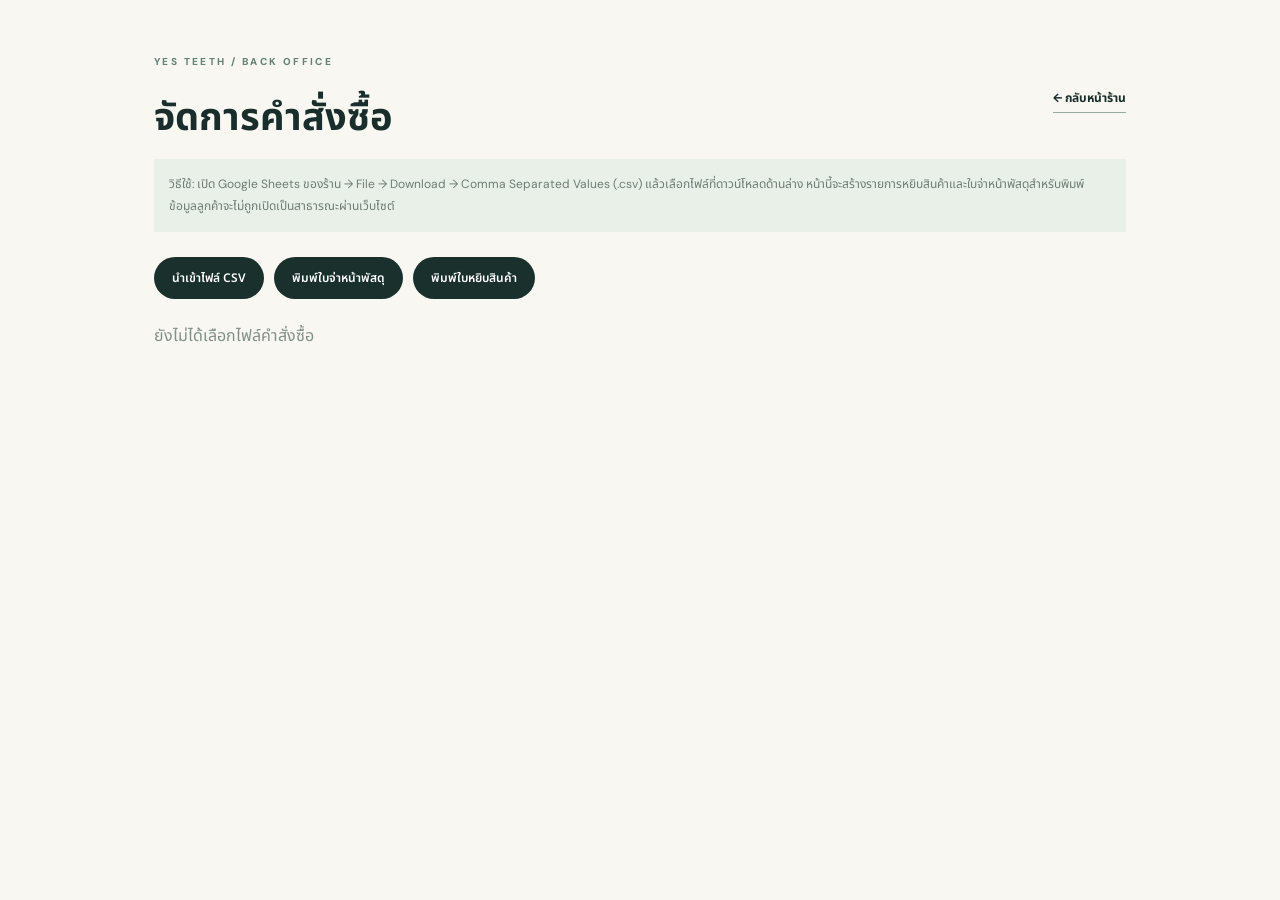
<file: admin.html>
<!DOCTYPE html><html lang="th"><head><meta charset="UTF-8"><meta name="viewport" content="width=device-width,initial-scale=1"><title>จัดการคำสั่งซื้อ | YES TEETH</title><link rel="stylesheet" href="style.css"><style>
.admin-wrap{max-width:1100px;margin:auto;padding:55px 5vw}.admin-top{display:flex;justify-content:space-between;align-items:center;gap:20px;flex-wrap:wrap}.admin-top h1{font-size:38px;margin:0}.admin-tools{display:flex;gap:10px;flex-wrap:wrap;margin:25px 0}.admin-tools button,.admin-tools label{background:#19302d;color:white;border:0;border-radius:25px;padding:12px 18px;font:600 12px 'Noto Sans Thai';cursor:pointer}.admin-tools input{display:none}.admin-note{font-size:12px;line-height:1.8;color:#6e7d74;background:#e8f0e8;padding:15px}.order-table{width:100%;border-collapse:collapse;background:white;font-size:12px;margin-top:20px}.order-table th,.order-table td{padding:12px;text-align:left;border-bottom:1px solid #e9eee9;vertical-align:top}.order-table th{background:#dcebe1}.status-select{padding:7px;border:1px solid #d8e0d8;border-radius:5px}.label-grid{display:grid;grid-template-columns:repeat(2,1fr);gap:15px;margin-top:25px}.shipping-label{background:white;border:1px dashed #83948a;padding:20px;break-inside:avoid}.shipping-label h3{margin:0 0 12px;font-size:15px}.shipping-label p{font-size:12px;line-height:1.8;margin:5px 0}.pick{margin-top:12px;padding-top:10px;border-top:1px solid #ddd}.pick label{font-size:12px;display:block;margin:8px 0}.muted{color:#819087}@media print{.no-print,.admin-note{display:none!important}.admin-wrap{padding:0}.shipping-label{border:1px solid #777}.label-grid{display:block}.shipping-label{margin-bottom:12px}}@media(max-width:700px){.order-table{font-size:10px}.order-table th,.order-table td{padding:7px}.label-grid{grid-template-columns:1fr}}
</style></head><body><div class="admin-wrap"><div class="admin-top"><div><p class="eyebrow">YES TEETH / BACK OFFICE</p><h1>จัดการคำสั่งซื้อ</h1></div><a class="text-link no-print" href="index.html">← กลับหน้าร้าน</a></div>
<p class="admin-note no-print">วิธีใช้: เปิด Google Sheets ของร้าน → File → Download → Comma Separated Values (.csv) แล้วเลือกไฟล์ที่ดาวน์โหลดด้านล่าง หน้านี้จะสร้างรายการหยิบสินค้าและใบจ่าหน้าพัสดุสำหรับพิมพ์ ข้อมูลลูกค้าจะไม่ถูกเปิดเป็นสาธารณะผ่านเว็บไซต์</p>
<div class="admin-tools no-print"><label>นำเข้าไฟล์ CSV<input id="csv-file" type="file" accept=".csv,text/csv"></label><button id="print-labels">พิมพ์ใบจ่าหน้าพัสดุ</button><button id="print-pick">พิมพ์ใบหยิบสินค้า</button></div>
<div id="summary" class="muted">ยังไม่ได้เลือกไฟล์คำสั่งซื้อ</div><div id="orders"></div><div id="labels" class="label-grid"></div></div><script src="admin.js"></script></body></html>
</file>
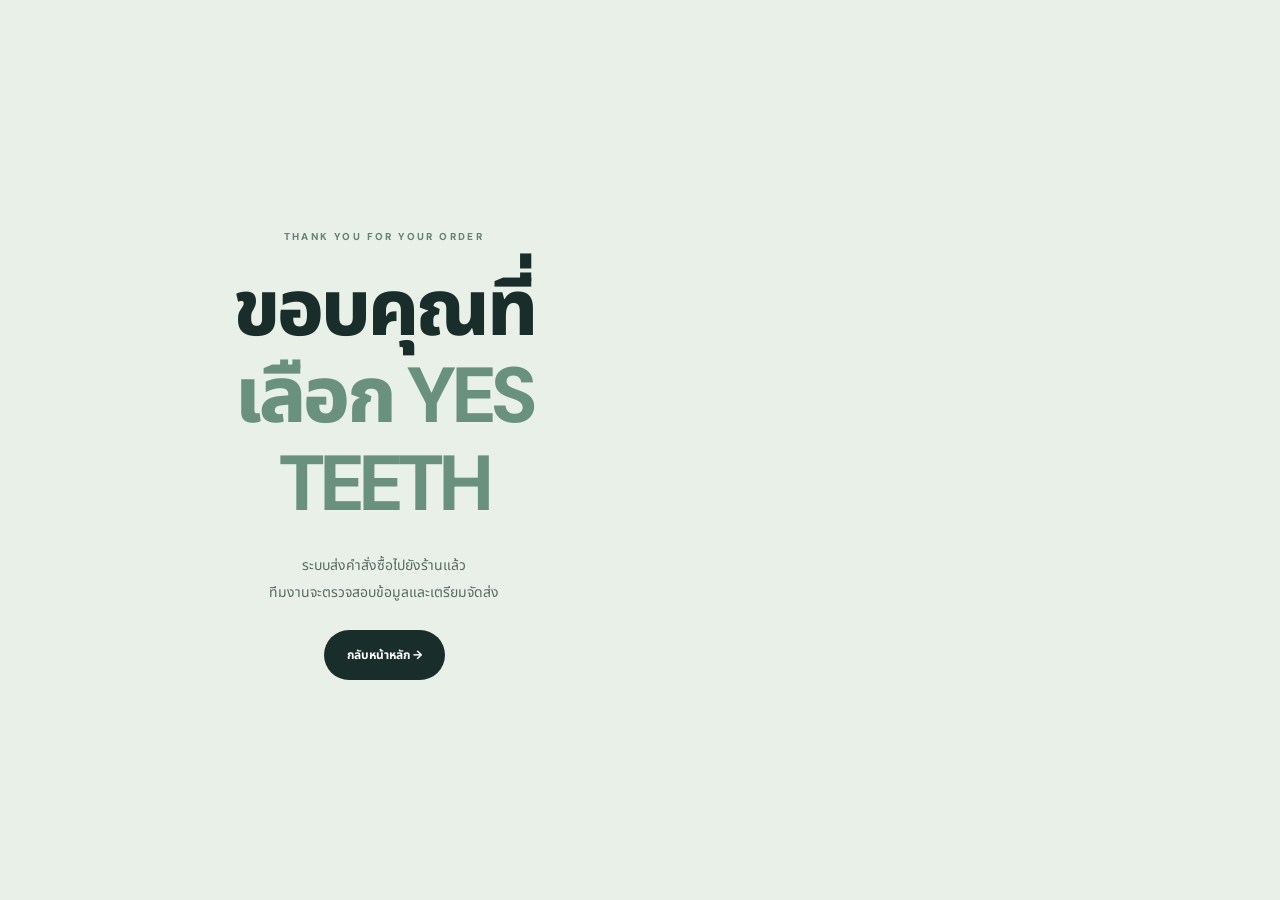
<file: thankyou.html>
<!DOCTYPE html><html lang="th"><head><meta charset="UTF-8"><meta name="viewport" content="width=device-width,initial-scale=1"><title>ขอบคุณที่สั่งซื้อ | YES TEETH</title><link rel="stylesheet" href="style.css"></head><body><main class="hero" style="min-height:100vh;display:grid;place-items:center;text-align:center"><div><p class="eyebrow">THANK YOU FOR YOUR ORDER</p><h1 style="font-size:clamp(45px,7vw,78px)">ขอบคุณที่<br><em>เลือก YES TEETH</em></h1><p class="hero-desc" style="margin:25px auto">ระบบส่งคำสั่งซื้อไปยังร้านแล้ว<br>ทีมงานจะตรวจสอบข้อมูลและเตรียมจัดส่ง</p><a class="button button-dark" href="index.html">กลับหน้าหลัก →</a></div></main></body></html>
</file>
<file: style.css>
@import url('https://fonts.googleapis.com/css2?family=DM+Sans:wght@400;500;600;700;800&family=Noto+Sans+Thai:wght@300;400;500;600;700;800&display=swap');
:root{--ink:#192d2b;--green:#dcebe1;--mint:#b7d9c8;--peach:#f4d9c9;--cream:#f8f7f1;--orange:#e67e52}
*{box-sizing:border-box}html{scroll-behavior:smooth}body{margin:0;background:var(--cream);color:var(--ink);font-family:'DM Sans','Noto Sans Thai',sans-serif}a{color:inherit;text-decoration:none}.site-header{height:86px;padding:0 7vw;display:flex;align-items:center;justify-content:space-between;background:var(--cream);position:sticky;top:0;z-index:5;border-bottom:1px solid #e7e8df}.brand{display:flex;align-items:center;gap:10px;font-size:17px;letter-spacing:1px;font-weight:500;line-height:1}.brand b{font-weight:800}.brand small{display:block;font-size:8px;letter-spacing:2px;margin-top:6px}.brand-mark{display:grid;place-items:center;width:38px;height:38px;border-radius:50%;background:var(--ink);color:white;font-size:21px;font-weight:800}.site-header nav{display:flex;gap:38px;font-size:13px}.site-header nav a:hover,.text-link:hover{color:var(--orange)}.header-cta{font-size:12px;font-weight:700;border:1px solid var(--ink);border-radius:30px;padding:12px 18px}.header-cta span{margin-left:15px}.hero{min-height:620px;padding:75px 10vw 65px;display:grid;grid-template-columns:1fr 1fr;align-items:center;overflow:hidden;background:#e8f0e8}.eyebrow{font-size:10px;letter-spacing:2.4px;font-weight:800;color:#648276;margin:0 0 22px}.hero h1{font-size:clamp(52px,6vw,82px);line-height:1.12;letter-spacing:-3px;margin:0;font-weight:800}.hero h1 em,.section h2 em{font-style:normal;color:#69917e}.hero-desc{max-width:430px;line-height:1.9;font-size:14px;color:#596b65;margin:26px 0}.hero-actions{display:flex;align-items:center;gap:25px}.button{border:0;border-radius:30px;padding:16px 23px;font:700 12px 'DM Sans','Noto Sans Thai';cursor:pointer;display:inline-flex;justify-content:space-between;align-items:center;gap:35px}.button-dark{background:var(--ink);color:white}.button-dark:hover{background:#31534b}.text-link{font-size:12px;font-weight:700;border-bottom:1px solid #9aa9a1;padding-bottom:5px}.hero-note{margin-top:55px;font-size:11px;color:#667b72}.dot{display:inline-block;width:7px;height:7px;background:#e38b61;border-radius:50%;margin-right:8px}.hero-art{height:480px;position:relative;display:grid;place-items:center}.sun-disc{position:absolute;width:390px;height:390px;border-radius:50%;background:#c8dfd1}.hero-art img{width:min(75%,360px);z-index:1;filter:drop-shadow(15px 22px 16px #526e5b33);transform:rotate(-8deg)}.hero-sticker{position:absolute;z-index:2;top:42px;right:7%;background:#e58b61;color:white;width:88px;height:88px;border-radius:50%;display:grid;place-content:center;text-align:center;font-size:13px;font-weight:800;transform:rotate(12deg)}.hero-caption{position:absolute;bottom:18px;right:3%;font-size:10px;letter-spacing:2px;font-weight:800;line-height:1.7}.ticker{height:58px;background:var(--ink);color:white;display:flex;align-items:center;justify-content:space-around;font-size:11px;letter-spacing:2px;font-weight:700}.ticker b{color:#e9a27e;font-size:18px}.section{padding:105px 10vw}.section-heading{display:flex;align-items:end;justify-content:space-between;margin-bottom:42px}.section h2{font-size:clamp(38px,4.4vw,58px);line-height:1.22;letter-spacing:-1.5px;margin:0}.section-heading>p{font-size:12px;line-height:1.9;color:#718078;margin:0 0 8px}.product-grid{display:grid;grid-template-columns:1fr 1fr;gap:25px}.product-card{background:white;border-radius:5px;overflow:hidden}.product-visual{height:330px;display:grid;place-items:center;position:relative}.mint-card .product-visual{background:#dcebe1}.peach-card .product-visual{background:#f5e4d9}.product-visual img{height:270px;max-width:80%;filter:drop-shadow(12px 18px 12px #344b3b2b);transition:transform .3s}.product-card:hover .product-visual img{transform:translateY(-7px) rotate(-3deg)}.product-tag{position:absolute;top:22px;left:24px;font-size:9px;letter-spacing:2px;font-weight:800}.product-info{padding:25px 28px}.product-type{font-size:9px;letter-spacing:2px;color:#81948b;font-weight:700}.product-info h3{font-size:25px;margin:7px 0}.product-desc{font-size:12px;color:#748179}.buy-row{display:flex;align-items:center;justify-content:space-between;margin-top:23px}.buy-row strong{font-size:24px}.add-btn{background:transparent;border:1px solid #b7c4bc;border-radius:30px;padding:11px 17px;font:600 11px 'DM Sans','Noto Sans Thai';cursor:pointer}.add-btn:hover{background:var(--ink);color:white}.small-note{font-size:10px;color:#929b94;margin-top:20px}.about{background:#f0e9df;display:grid;grid-template-columns:1fr 1fr;align-items:center;gap:10%;padding-top:85px;padding-bottom:85px}.about-art{height:390px;background:#d9e7dc;display:grid;place-items:center;position:relative}.about-circle{width:230px;height:230px;border-radius:50%;background:#e58b61;color:white;display:grid;place-content:center;text-align:center;font-size:38px;font-weight:800;line-height:1.05;transform:rotate(-12deg)}.sparkle{position:absolute;right:13%;top:13%;font-size:50px;color:#6f9480}.about-copy>p:not(.eyebrow){font-size:13px;line-height:2;color:#69766f;max-width:420px;margin:24px 0}.order-section{background:#e8f0e8}.order-layout{display:grid;grid-template-columns:.9fr 1.1fr;gap:25px}.cart-panel,.order-form{background:#fff;padding:30px}.cart-panel h3,.order-form h3{font-size:11px;letter-spacing:2px;margin:0 0 25px}.cart-items{min-height:160px}.empty-cart{font-size:12px;line-height:2;color:#9aa59e}.cart-line{display:flex;justify-content:space-between;gap:12px;border-bottom:1px solid #edf0eb;padding:13px 0;font-size:12px}.cart-line small{display:block;color:#859189;margin-top:4px}.qty-controls{display:flex;align-items:center;gap:9px}.qty-controls button{border:1px solid #d7dfd8;background:white;border-radius:50%;width:23px;height:23px;cursor:pointer}.total-row{border-top:1px solid #dfe7df;padding-top:20px;display:flex;justify-content:space-between;font-size:13px}.total-row strong{font-size:23px}.order-form label{display:block;font-size:11px;font-weight:700;margin-bottom:15px}.order-form input,.order-form textarea{display:block;width:100%;border:1px solid #e1e8e1;background:#fbfcf9;border-radius:3px;padding:12px;margin-top:7px;font:400 12px 'Noto Sans Thai',sans-serif;outline:none}.order-form input:focus,.order-form textarea:focus{border-color:#719783}.form-two{display:grid;grid-template-columns:1fr 1fr;gap:13px}.submit-btn{width:100%;margin-top:6px}.form-status{font-size:10px;color:#839087;line-height:1.7}footer{padding:35px 7vw;display:flex;justify-content:space-between;align-items:center;background:var(--ink);color:white}footer p,footer>span{font-size:9px;letter-spacing:1.5px;color:#b5c7bd}.footer-brand .brand-mark{background:white;color:var(--ink)}@media(max-width:760px){.site-header{height:70px;padding:0 5vw}.site-header nav{display:none}.header-cta{font-size:10px;padding:10px 13px}.hero{padding:55px 7vw 35px;grid-template-columns:1fr}.hero h1{font-size:58px}.hero-art{height:340px}.sun-disc{width:280px;height:280px}.hero-art img{height:280px;width:auto}.hero-sticker{top:10px;right:10%}.section{padding:70px 7vw}.section-heading{display:block}.section-heading>p{margin-top:18px}.product-grid,.about,.order-layout{grid-template-columns:1fr}.product-visual{height:290px}.product-visual img{height:240px}.about-art{height:300px}.about-circle{width:190px;height:190px;font-size:32px}.ticker{font-size:8px;letter-spacing:1px}.ticker span:nth-of-type(3),.ticker b:nth-of-type(3){display:none}footer{gap:15px;flex-wrap:wrap}footer p{order:3;width:100%}.form-two{grid-template-columns:1fr}}
</file>
